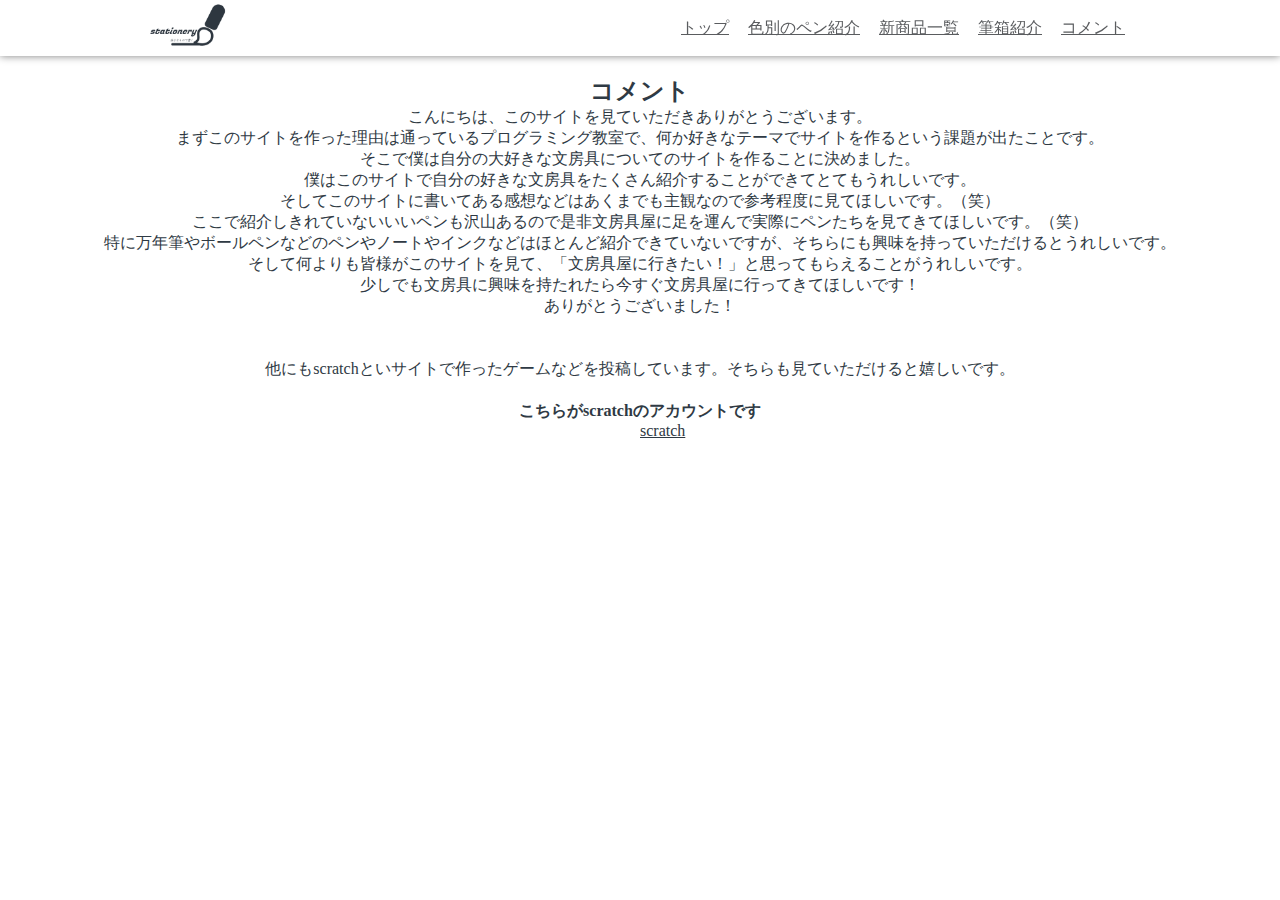
<file: comment.html>
<!DOCTYPE html>
<html>
    <head>
        <meta charset="utf-8">
        <title>Marine Coffee</title>
        <link rel="stylesheet" href="common.css">
        <link rel="stylesheet" href="comment.css">
    </head>
    <body>
        <!--ここにコードを書いていきます-->
        <div class="header">
           <div class="container">
                <div class="header-left">
                <img class="header-logo" src="images/logo.png" alt="Marine Coffee">
            </div>
            <div class="header-right">
                <a href="index.html">トップ</a>
                <a href="color.html">色別のペン紹介</a>
                <a href="new.html">新商品一覧</a>
                <a href="pencase.html">筆箱紹介</a>
                 <a href="comment.html">コメント</a>
                </div>
            </div>
        </div>
        <h2>コメント</h2>
        <p>こんにちは、このサイトを見ていただきありがとうございます。
    　　　　　<br>まずこのサイトを作った理由は通っているプログラミング教室で、何か好きなテーマでサイトを作るという課題が出たことです。
    　　　　　<br>そこで僕は自分の大好きな文房具についてのサイトを作ることに決めました。
    　　　　　<br>僕はこのサイトで自分の好きな文房具をたくさん紹介することができてとてもうれしいです。
    　　　　　<br>そしてこのサイトに書いてある感想などはあくまでも主観なので参考程度に見てほしいです。（笑）
    　　　　　<br>ここで紹介しきれていないいいペンも沢山あるので是非文房具屋に足を運んで実際にペンたちを見てきてほしいです。（笑）
    　　　　　<br>特に万年筆やボールペンなどのペンやノートやインクなどはほとんど紹介できていないですが、そちらにも興味を持っていただけるとうれしいです。
    　　　　　<br>そして何よりも皆様がこのサイトを見て、「文房具屋に行きたい！」と思ってもらえることがうれしいです。
    　　　　　<br>少しでも文房具に興味を持たれたら今すぐ文房具屋に行ってきてほしいです！
    　　　　　<br>ありがとうございました！
    　　　　　<br>
    　　　　　<br>
    　　　　　<br>他にもscratchといサイトで作ったゲームなどを投稿しています。そちらも見ていただけると嬉しいです。
    　　　　　</p>
    　　　　　
    
   
  <h4>こちらがscratchのアカウントです</h4>
  <a href="https://scratch.mit.edu/users/x00000/">scratch</a>
</file>
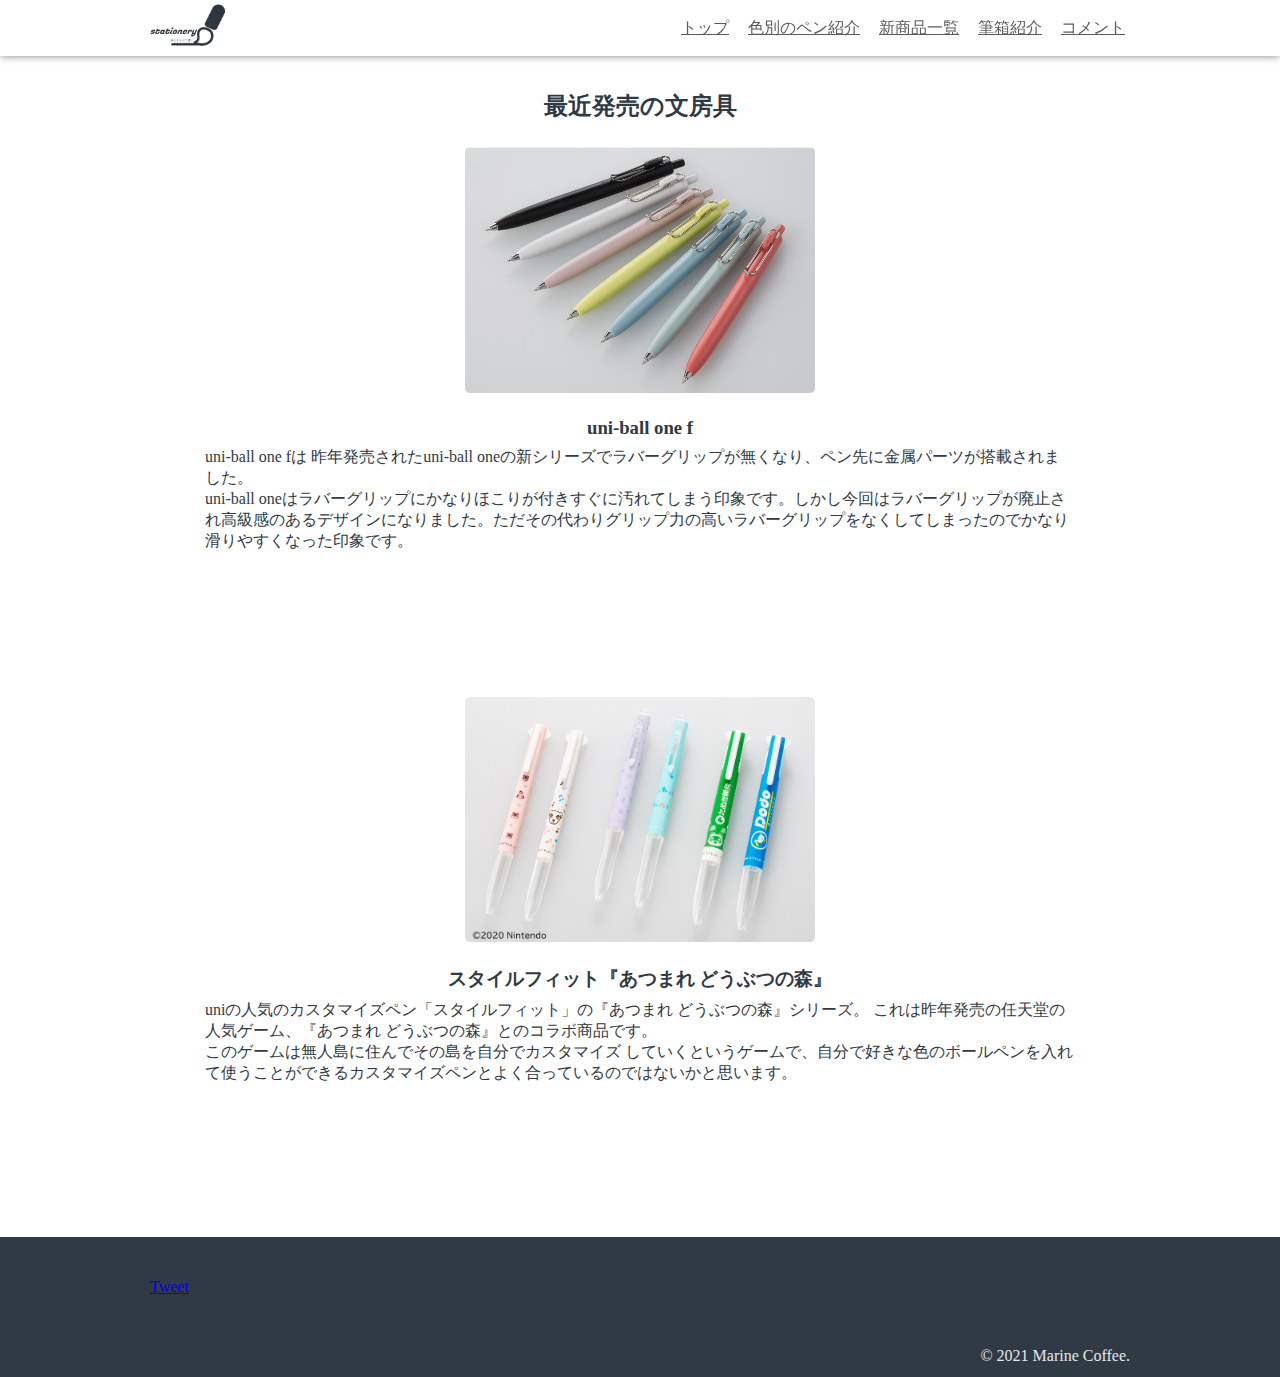
<file: new.html>
<!DOCTYPE html>
<html>
    <head>
        <meta charset="utf-8">
        <title>Marine Coffee</title>
        <link rel="stylesheet" href="common.css">
        <link rel="stylesheet" href="new.css">
    </head>
    <body>
        <!--ここにコードを書いていきます-->
        <div class="header">
           <div class="container">
                <div class="header-left">
                <img class="header-logo" src="images/logo.png" alt="Marine Coffee">
            </div>
            <div class="header-right">
                <a href="index.html">トップ</a>
                <a href="color.html">色別のペン紹介</a>
                <a href="new.html">新商品一覧</a>
                <a href="pencase.html">筆箱紹介</a>
                 <a href="comment.html">コメント</a>
                </div>
            </div>
        </div>
        <div class="new">
         <div class="container">
                 <h2>最近発売の文房具</h2>
                 <div class="new-wrapper">
                    <div class="new-card">
                            <div class="new-card-inner">
                             <img class="new-image" src="images/uni-ball%20one.jpg" alt="今月の新商品">
                             <h3 class="new-title">uni-ball one f</h3>
                                <p class="text">uni-ball one fは
                                昨年発売されたuni-ball oneの新シリーズでラバーグリップが無くなり、ペン先に金属パーツが搭載されました。<br>
                                uni-ball oneはラバーグリップにかなりほこりが付きすぐに汚れてしまう印象です。しかし今回はラバーグリップが廃止され高級感のあるデザインになりました。ただその代わりグリップ力の高いラバーグリップをなくしてしまったのでかなり滑りやすくなった印象です。
                                <br>
                                </p>     
                        </div>
                    </div>
                    <div class="new-card">
                            <div class="new-card-inner">
                             <img class="new-image" src="images/スタイルフィット.jpg" alt="今月の新商品">
                             <h3 class="new-title">スタイルフィット『あつまれ どうぶつの森』</h3>
                                <p class="text">uniの人気のカスタマイズペン「スタイルフィット」の『あつまれ どうぶつの森』シリーズ。
                                これは昨年発売の任天堂の人気ゲーム、『あつまれ どうぶつの森』とのコラボ商品です。<br>
                                このゲームは無人島に住んでその島を自分でカスタマイズ
                                していくというゲームで、自分で好きな色のボールペンを入れて使うことができるカスタマイズペンとよく合っているのではないかと思います。
                                </p>
                        </div>
                    </div>
             </div>
         </div>
        <div class="footer">
         <div class="container">
             <div class="foooter-left">
              <p>このサイトをシェアする</p>
              <a href="https://twitter.com/share?ref_src=twsrc%5Etfw" class="twitter-share-button" data-text="Marine Coffee" data-show-count="false">Tweet</a><script async src="https://platform.twitter.com/widgets.js" charset="utf-8"></script>
             </div>
             <div class="footer-right">
             　&copy; 2021 Marine Coffee.
             </div>
             <div class="clear"></div>
         </div>
        </div>
    </body>
</html>
</file>
<file: common.css>
@charset "utf-8";
* {
    margin: 0;
    padding: 0;
}
.container {
    max-width: 980px;
    padding: 0 30px;
    margin-left:auto;
    margin-right: auto;
}
.header {
    height: 56px;
    width: 100%;
    box-shadow: 0 0 8px #808080;
    background-color: white;
    position: fixed;
    top: 0;
}
.header-left {
    float: left;
}
.header-right {
    float:right;
}
.clear {
    clear: both;
}
.header-logo {
    height: 60px;
    margin-top: -5px;
}
.header-right a {
    line-height: 56px;
    color: #5a5c5f;
    margin-left: 5px;
    font-size: 16px;
    padding: 16px 5px;
}
.header-right a:hover {
    background-color: #e2f1ff;
    transition:  margin-right 1s;
}
.footer {
    height: 120px;
    background-color: #2f3a44;
    color: #e8e8e8;
    padding-top: 20px;
    margin-top: 15px;
}
.footer-left {
    float: left;
}
.footer-right {
    float: right;
    padding-top: 50px;
}
.footer-left p {
    margin-bottom: 8px;
}
a {
    font-family: serif;
}
p {
    font-family: serif;
        color: #2f3a44;
}
h1 {
    font-family: serif;
    color: #2f3a44;
}
h3 {
    font-family: serif;
    color: #2f3a44;
}
h2 {
    font-family: serif;
    color: #2f3a44;
}
</file>
<file: comment.css>
@charset "utf-8";
h2 {
    margin-top: 75px;
    text-align: center;
    
}
p {
    text-align: center;
    
}
h4 {
    text-align: center;
    color: #2f3a44;
    font-family: serif;
    
}
a {
    text-align: center;
    color: #2f3a44;
    padding-left: 50%;
    padding-right: 50%;
}
</file>
<file: new.css>
@charset "utf-8";
.new {
    padding: 90px 0 0px;
    color: #5a5c5f;
    
}
.new-card {
    width: 100%;
    margin-bottom: 300px;
    }
.new-card-inner {
    padding: 25px 35px;
    
    border-radius: 7px;
    
    text-align: center;
    margin: 0 20px;
    height: 200px;
}
.new-image {
    width: 350px;
    margin-bottom: 20px;
    border-radius: 5px;
}
.new-title {
    margin-bottom: 8px;
}
.new-wrapper {
    display: flex;
    flex-wrap: wrap;
}
h2 {
    text-align: center;
}
.text{
    text-align: left;
}
</file>
